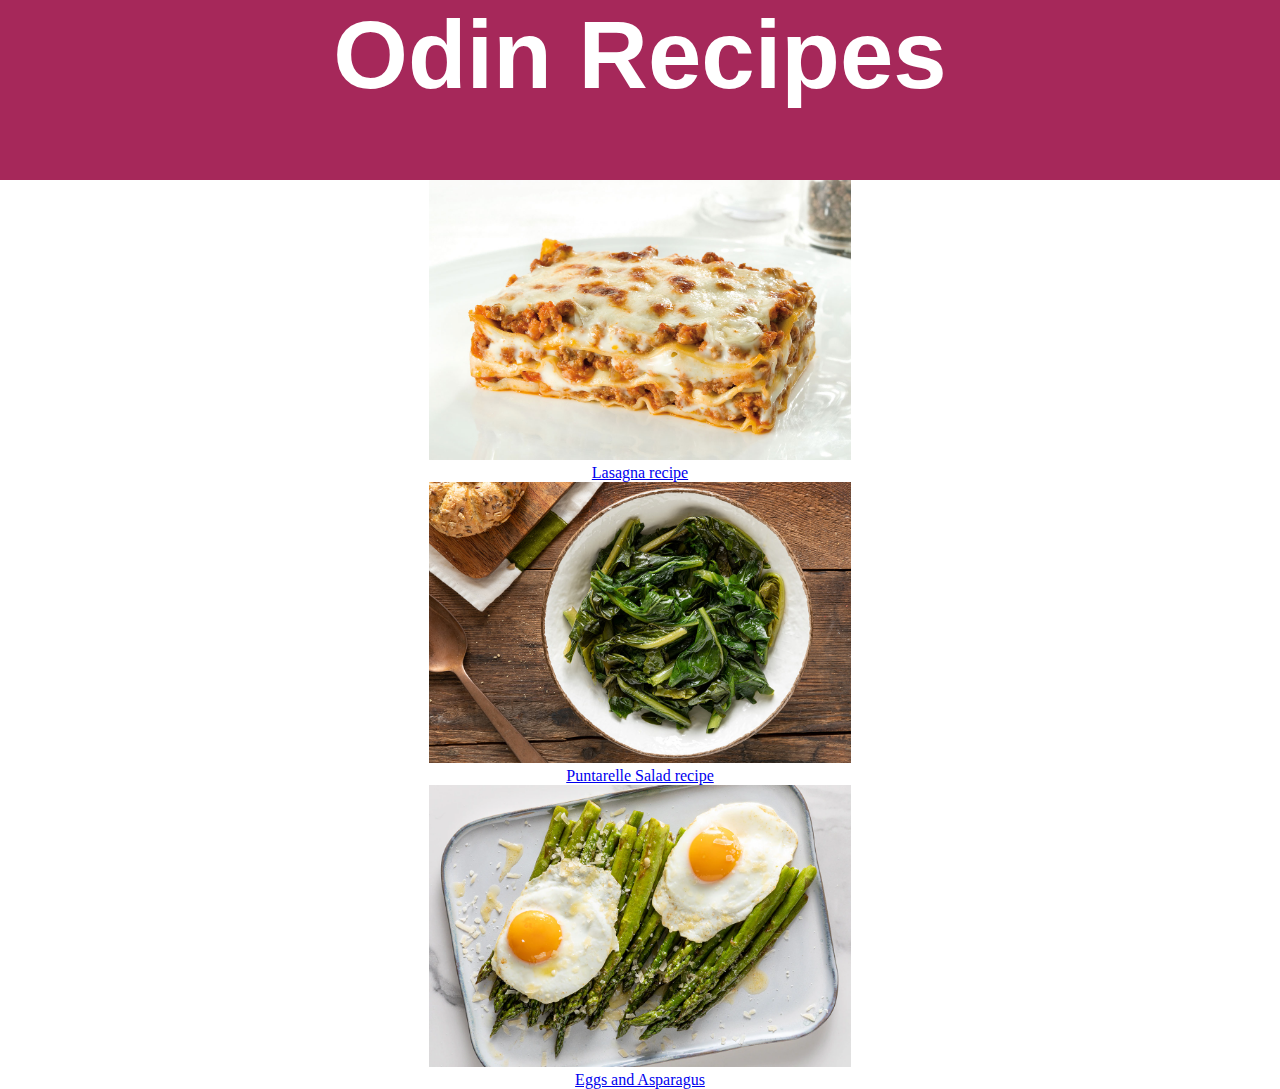
<file: index.html>
<!DOCTYPE html>
<html lang="en">
    <head>
        <meta charset="utf-8">
        <link rel="stylesheet" href="style.css">
        <title>Odin Recipes</title>
    </head>
    <body>
        <h1>Odin Recipes</h1>
        <ul>
            <li>
                <a href="recipes/lasagna.html">
                    <figure>
                        <img src="lasagne-alla-bolognese.jpg">
                        <figcaption>Lasagna recipe</figcaption>
                    </figure>
                    
                </a>
            </li>
            <li>
                <a href="recipes/puntarelle_salad.html">
                    <figure>
                        <img src="puntarelle-salad.jpg">
                        <figcaption>Puntarelle Salad recipe</figcaption>
                    </figure>
                
                </a>
            </li>
            <li>
                <a href="recipes/eggs_asparagus.html">
                    <figure>
                        <img src="eggs_asparagus.webp">
                        <figcaption>Eggs and Asparagus</figcaption>
                    </figure>
                
                </a>
            </li>
        </ul>
        </body>
    </body>
</html>
</file>
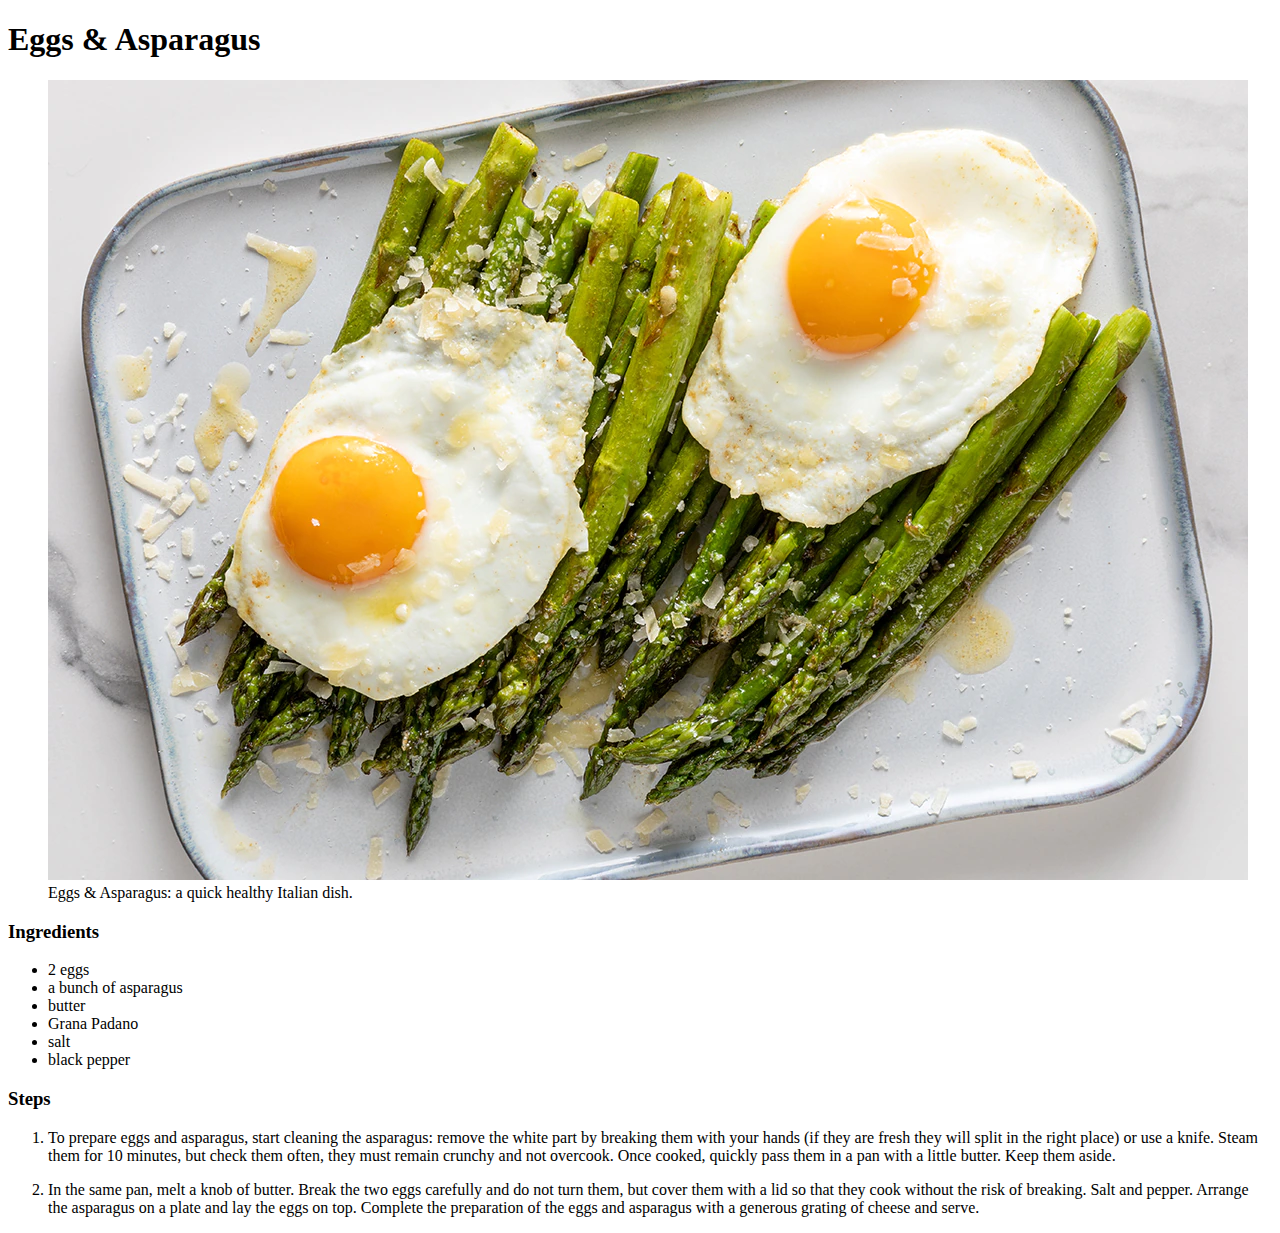
<file: recipes/eggs_asparagus.html>
<!DOCTYPE html>
<html lang="en">
    <head>
        <meta charset="utf-8">
        <title> Eggs & Asparagus - Odin Recipes</title>
    </head>
    <body>
        <h1>Eggs & Asparagus</h1>
        <figure>
            <img src="../eggs_asparagus.webp" alt="eggs and asparagus">
            <figcaption>Eggs & Asparagus: a quick healthy Italian dish.</figcaption>
        </figure>
        <h3>Ingredients</h3>
        <ul>
            <li>2 eggs</li>
            <li>a bunch of asparagus</li>
            <li> butter</li>
            <li>Grana Padano</li>
            <li>salt</li>
            <li>black pepper</li>
        </ul>
        <h3>Steps</h3>
        <ol>
            <li>
                <p>
                    To prepare eggs and asparagus, start cleaning the asparagus: remove the white part by breaking them with your hands (if they are fresh they will split in the right place) or use a knife. Steam them for 10 minutes, but check them often, they must remain crunchy and not overcook. Once cooked, quickly pass them in a pan with a little butter. Keep them aside.
                </p>
            </li>

            <li>
                <p>
                    In the same pan, melt a knob of butter. Break the two eggs carefully and do not turn them, but cover them with a lid so that they cook without the risk of breaking. Salt and pepper. Arrange the asparagus on a plate and lay the eggs on top. Complete the preparation of the eggs and asparagus with a generous grating of cheese and serve.
                </p>
            </li>

            
        </ol>
    </body> 
</html>
</file>
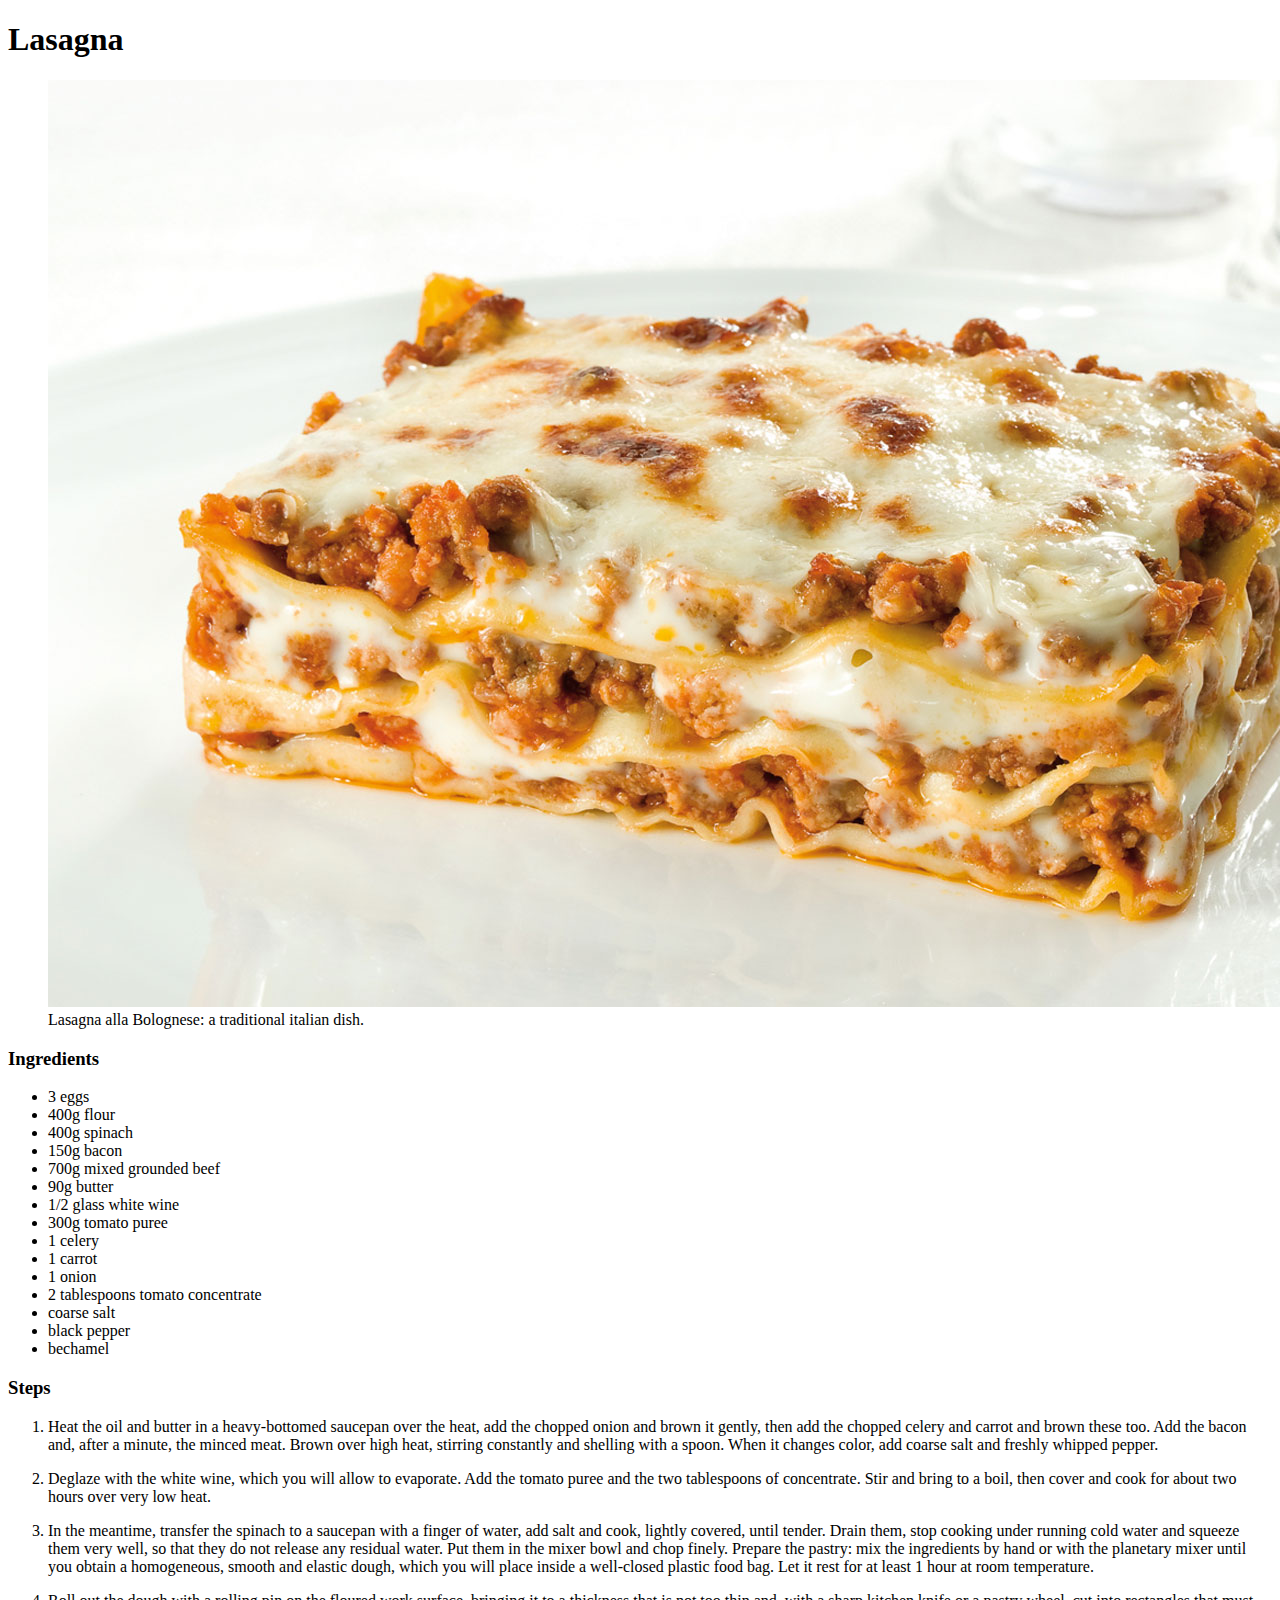
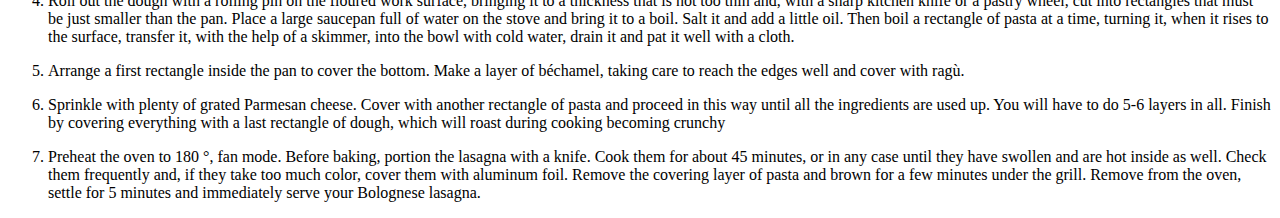
<file: recipes/lasagna.html>
<!DOCTYPE html>
<html lang="en">
    <head>
        <meta charset="utf-8">
        <title> Lasagna - Odin Recipes</title>
    </head>
    <body>
        <h1>Lasagna</h1>
        <figure>
            <img src="../lasagne-alla-bolognese.jpg" alt="lasagna">
            <figcaption>Lasagna alla Bolognese: a traditional italian dish.</figcaption>
        </figure>
        <h3>Ingredients</h3>
        <ul>
            <li>3 eggs</li>
            <li>400g flour</li>
            <li>400g spinach</li>
            <li>150g bacon</li>
            <li>700g mixed grounded beef</li>
            <li>90g butter</li>
            <li>1/2 glass white wine</li>
            <li>300g tomato puree</li>
            <li>1 celery</li>
            <li>1 carrot</li>
            <li>1 onion</li>
            <li> 2 tablespoons tomato concentrate</li>
            <li>coarse salt</li>
            <li>black pepper</li>
            <li>bechamel</li>
        </ul>
        <h3>Steps</h3>
        <ol>
            <li>
                <p>
                    Heat the oil and butter in a heavy-bottomed saucepan over the heat, add the chopped onion and brown it gently, then add the chopped celery and carrot and brown these too. Add the bacon and, after a minute, the minced meat. Brown over high heat, stirring constantly and shelling with a spoon. When it changes color, add coarse salt and freshly whipped pepper.
                </p>
            </li>

            <li>
                <p>
                    Deglaze with the white wine, which you will allow to evaporate. Add the tomato puree and the two tablespoons of concentrate. Stir and bring to a boil, then cover and cook for about two hours over very low heat.
                </p>
            </li>

            <li>
                <p>
                    In the meantime, transfer the spinach to a saucepan with a finger of water, add salt and cook, lightly covered, until tender. Drain them, stop cooking under running cold water and squeeze them very well, so that they do not release any residual water. Put them in the mixer bowl and chop finely. Prepare the pastry: mix the ingredients by hand or with the planetary mixer until you obtain a homogeneous, smooth and elastic dough, which you will place inside a well-closed plastic food bag. Let it rest for at least 1 hour at room temperature.
                </p>
            </li>

            <li>
                <p>
                    Roll out the dough with a rolling pin on the floured work surface, bringing it to a thickness that is not too thin and, with a sharp kitchen knife or a pastry wheel, cut into rectangles that must be just smaller than the pan. Place a large saucepan full of water on the stove and bring it to a boil. Salt it and add a little oil. Then boil a rectangle of pasta at a time, turning it, when it rises to the surface, transfer it, with the help of a skimmer, into the bowl with cold water, drain it and pat it well with a cloth.
                </p>
            </li>

            <li>
                <p>
                    Arrange a first rectangle inside the pan to cover the bottom. Make a layer of béchamel, taking care to reach the edges well and cover with ragù.
                </p>
            </li>

            <li>
                <p>
                    Sprinkle with plenty of grated Parmesan cheese. Cover with another rectangle of pasta and proceed in this way until all the ingredients are used up. You will have to do 5-6 layers in all. Finish by covering everything with a last rectangle of dough, which will roast during cooking becoming crunchy
                </p>
            </li>

            <li>
                <p>
                    Preheat the oven to 180 °, fan mode. Before baking, portion the lasagna with a knife. Cook them for about 45 minutes, or in any case until they have swollen and are hot inside as well. Check them frequently and, if they take too much color, cover them with aluminum foil. Remove the covering layer of pasta and brown for a few minutes under the grill. Remove from the oven, settle for 5 minutes and immediately serve your Bolognese lasagna.
                </p>
            </li>
        </ol>
    </body> 
</html>
</file>
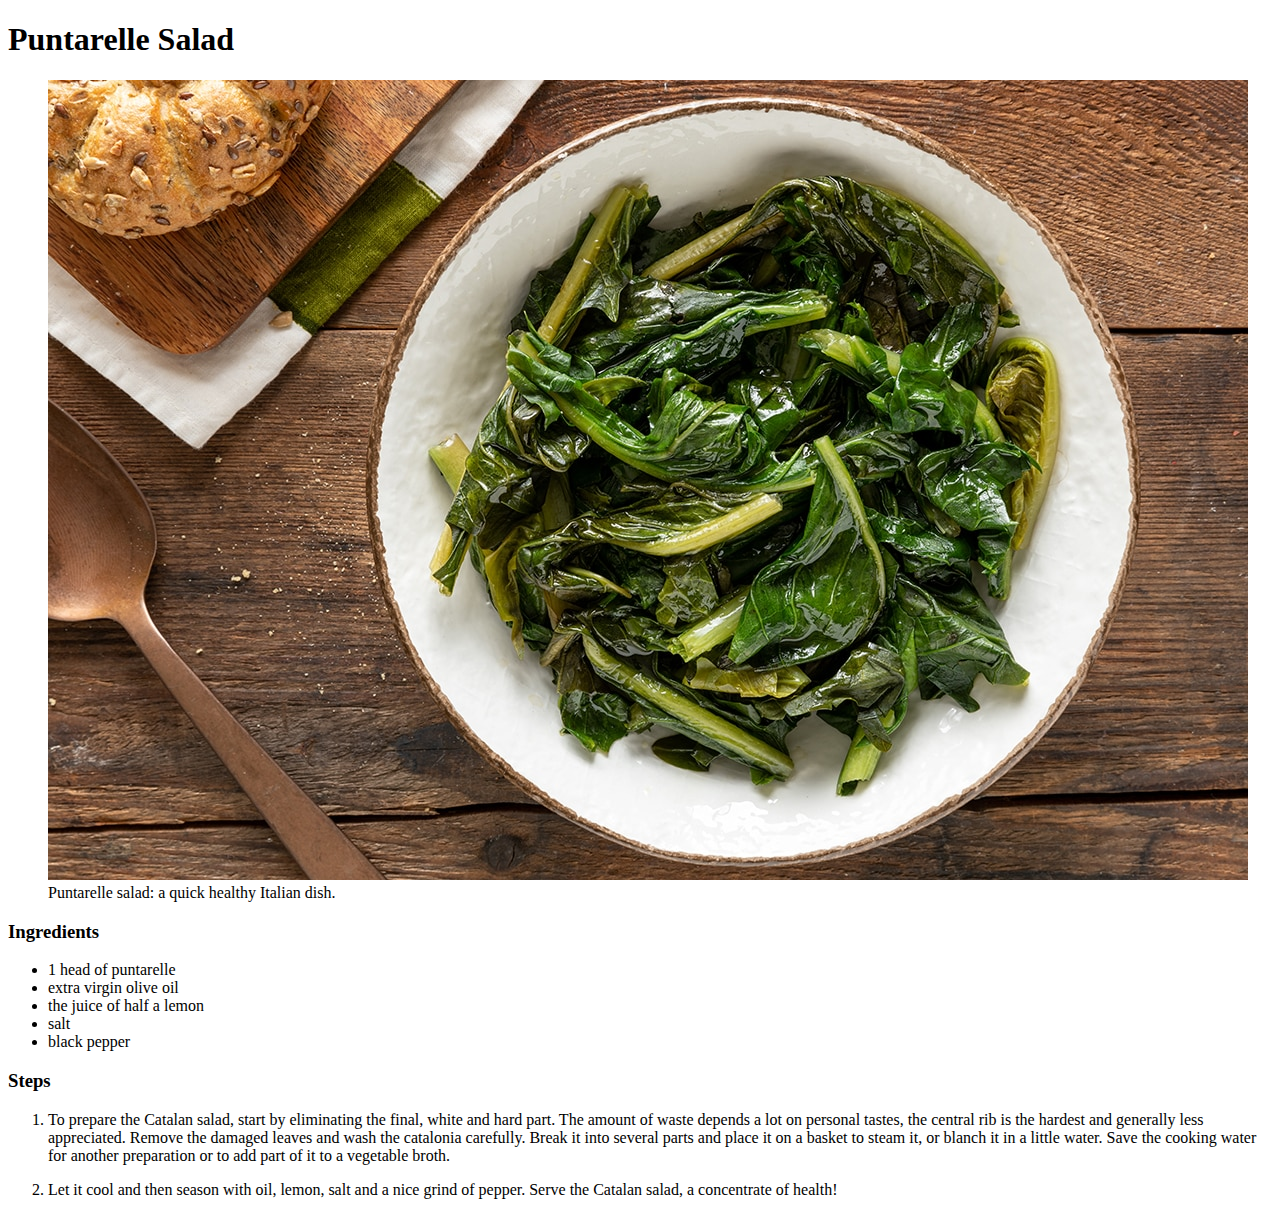
<file: recipes/puntarelle_salad.html>
<!DOCTYPE html>
<html lang="en">
    <head>
        <meta charset="utf-8">
        <title> Puntarelle Salad - Odin Recipes</title>
    </head>
    <body>
        <h1>Puntarelle Salad</h1>
        <figure>
            <img src="../puntarelle-salad.jpg" alt="puntarelle-salad">
            <figcaption>Puntarelle salad: a quick healthy Italian dish.</figcaption>
        </figure>
        <h3>Ingredients</h3>
        <ul>
            <li>1 head of puntarelle</li>
            <li>extra virgin olive oil</li>
            <li>the juice of half a lemon</li>
            <li>salt</li>
            <li>black pepper</li>
        </ul>
        <h3>Steps</h3>
        <ol>
            <li>
                <p>
                    To prepare the Catalan salad, start by eliminating the final, white and hard part. The amount of waste depends a lot on personal tastes, the central rib is the hardest and generally less appreciated. Remove the damaged leaves and wash the catalonia carefully. Break it into several parts and place it on a basket to steam it, or blanch it in a little water. Save the cooking water for another preparation or to add part of it to a vegetable broth.
                </p>
            </li>

            <li>
                <p>
                    Let it cool and then season with oil, lemon, salt and a nice grind of pepper. Serve the Catalan salad, a concentrate of health!
                </p>
            </li>

            
        </ol>
    </body> 
</html>
</file>
<file: style.css>
*
{
    margin: 0;
    padding: 0;
    border: 0;
    box-sizing: border-box;
}

html, body
{
    height: 100vh;
    width: 100vw;
    
}
h1
{
    height: 20%;
    background-color: #A6285A;
    color: #FFF;
    text-align: center;
    font-size: 6em;
    font-family: Arial, Helvetica, sans-serif;
}
ul
{
    list-style-type: none;
}
li
{
    text-align: center;
}
img
{
   
    width: 33%;
    height: auto;
}
</file>
